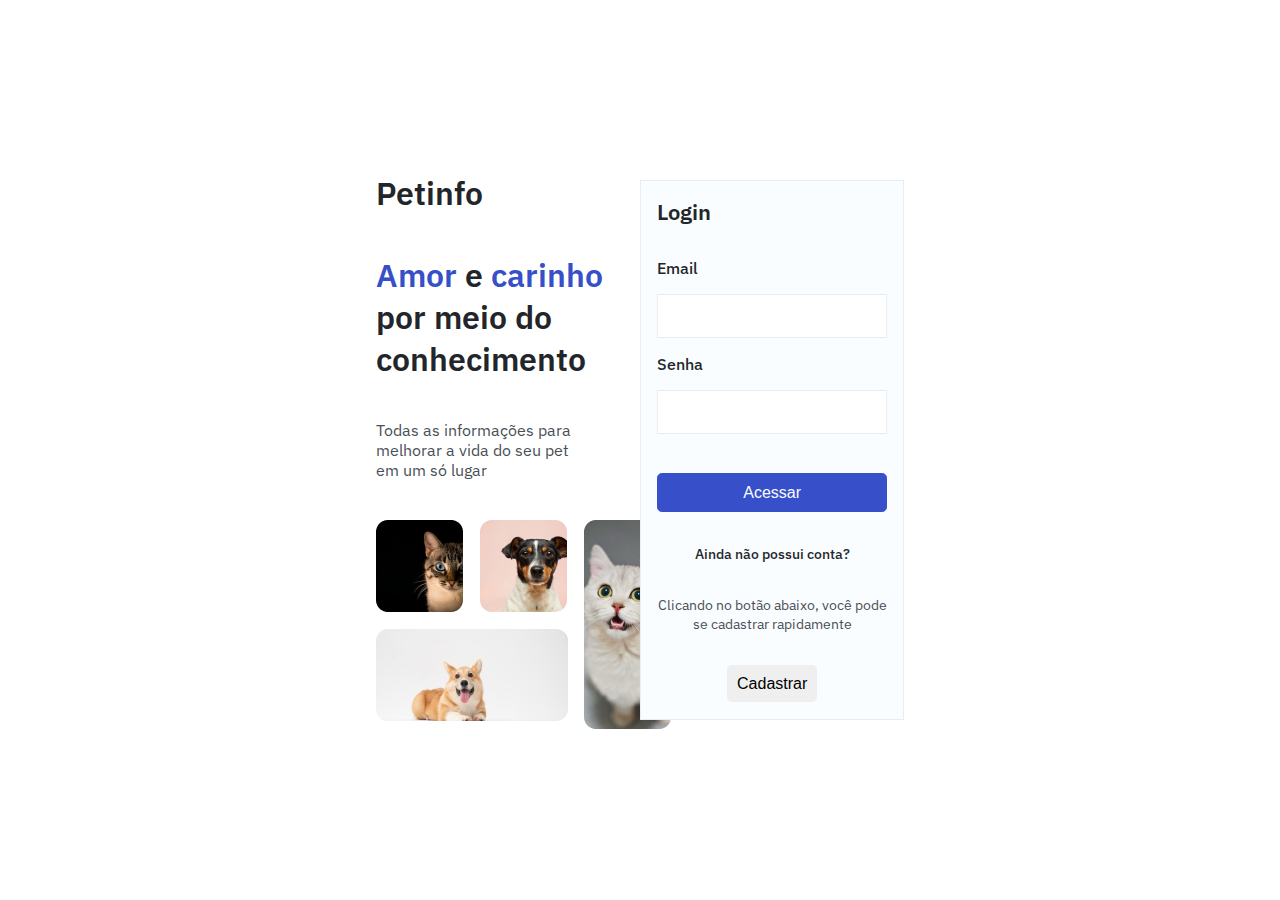
<file: index.html>
<!DOCTYPE html>
<html lang="en">
<head>
    <meta charset="UTF-8">
    <meta name="viewport" content="width=device-width, initial-scale=1.0">
    <link rel="stylesheet" href="/src/styles/buttons.css">
    <link rel="stylesheet" href="/src/styles/index.css">
    <link rel="stylesheet" href="/src/styles/reset.css">
    <link rel="stylesheet" href="/src/styles/globalStyles.css">

    <link href="https://fonts.googleapis.com/css2?family=IBM+Plex+Sans&display=swap" rel="stylesheet">

    <title>Document</title>
</head>
<body>
    <main class="main">
         <section class="login-page">
                <div class="login-page__text-img">
                    <h1>Petinfo</h1>
                    <h2><span>Amor</span> e <span>carinho</span> por meio do conhecimento</h2>
                    <p>Todas as informações para melhorar a vida do seu pet em um só lugar</p>
                    <div class="login-page__img">
                        <div class="div-img">
                            <img src="/src/imgs/Rectangle 2.png" alt="">
                            <img src="/src/imgs/Rectangle 3.png" alt="">
                            <img src="/src/imgs/Rectangle 4.png" alt="">
                        </div>
                          <div>
                              <img src="/src/imgs/Rectangle 5.png" alt="">
                          </div>
                    </div>
                </div>
                
                 <form id="formLogin" class="login-page__form">
                        <h2>Login</h2> 
                        <section class="login-page__form-inputs">
                              <label for="email-input">Email</label>
                              <input name="email" type="text" id="email-input">

                              <label for="password-input">Senha</label>
                              <input name="password" type="password" id="password-input">

                              <button type="submit" class="button-login">Acessar</button>
                        </section>
                        <section class="login-page__form-pre-register">
                                  <h3>Ainda não possui conta?</h3>
                                  <p>Clicando no botão abaixo, você pode se cadastrar rapidamente </p>
                                  <button class="button-pre-register">Cadastrar</button>
                        </section>
                 </form>
         </section>
    </main>
    <script src="/src/scripts/index.js"></script>
</body>
</html>
</file>
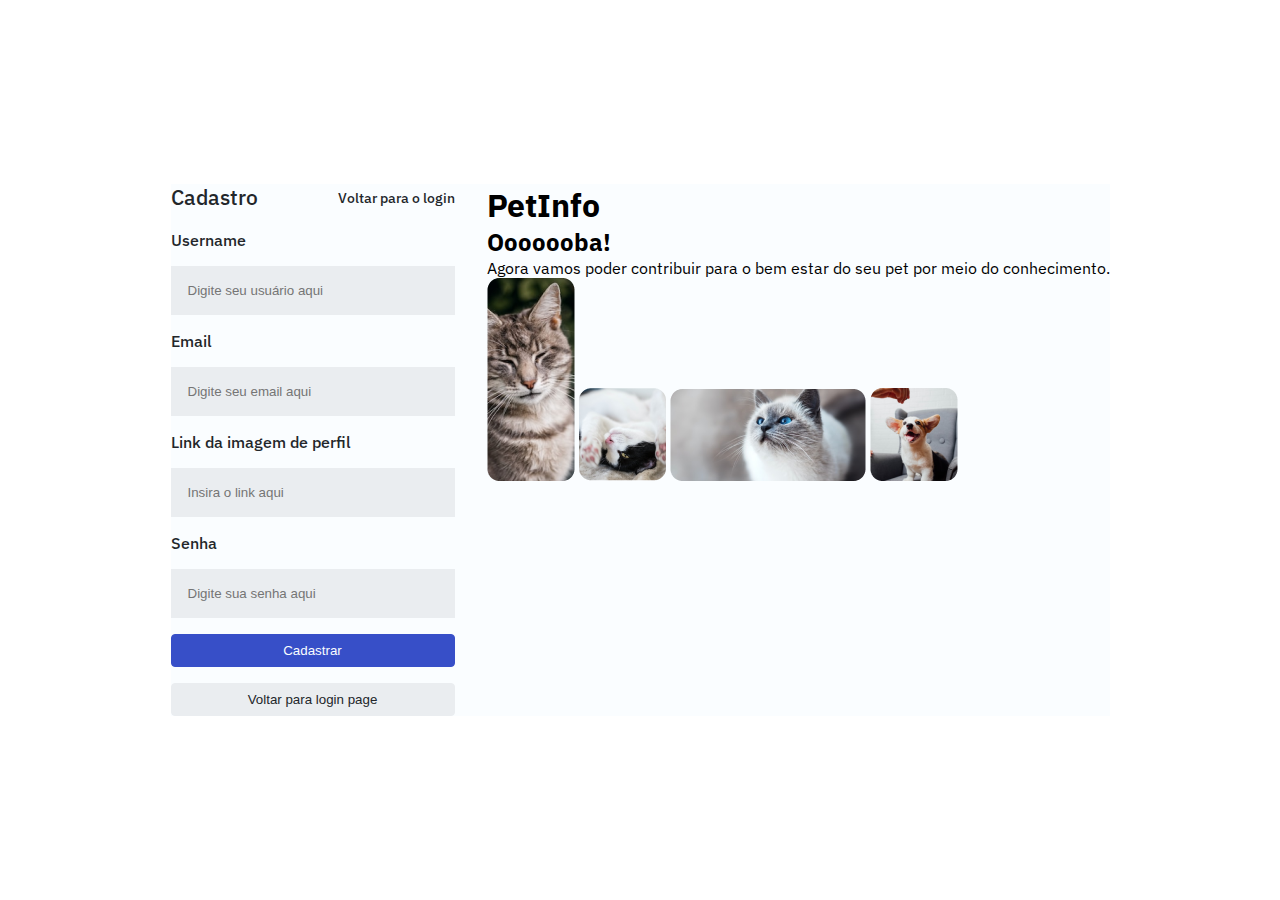
<file: src/pages/register.html>
<!DOCTYPE html>
<html lang="en">

<head>
    <meta charset="UTF-8">
    <meta name="viewport" content="width=device-width, initial-scale=1.0">
    <link rel="stylesheet" href="/src/styles/register.css">
    <link rel="stylesheet" href="/src/styles/globalStyles.css">

    <link href="https://fonts.googleapis.com/css2?family=IBM+Plex+Sans&display=swap" rel="stylesheet">
    <title>Cadastro</title>
</head>

<body>
    <main>
        <section class="main__registerForm">

            <form action="">
                <div class="form__title">
                    <h1>Cadastro</h1>
                    <a href="">Voltar para o login</a>
                </div>

                <section class="register__inputs">

                    <label for="register__username">Username</label>
                    <input type="text" id="register__username" placeholder="Digite seu usuário aqui">

                    <label for="register__email-input">Email</label>
                    <input type="text" id="register__email-input" placeholder="Digite seu email aqui">

                    <label for="register__image-profile">Link da imagem de perfil</label>
                    <input type="url" id="register__image-profile" placeholder="Insira o link aqui">

                    <label for="register__password-input">Senha</label>
                    <input type="password" id="register__password-input" placeholder="Digite sua senha aqui">

                    <button type="submit">Cadastrar</button>
                    <button class="backLoginPage">Voltar para login page</button>
                </section>

            </form>

            <div class="register-page__img-text">
                <h1>PetInfo</h1>
                <h2>Ooooooba!</h2>
                <p>Agora vamos poder contribuir para o bem
                    estar do seu pet por meio do conhecimento.
                </p>
                <div>
                    <img src="/src/imgs/Rectangle 2 (1).png" alt="">
                    <img src="/src/imgs/Rectangle 3 (1).png" alt="">
                    <img src="/src/imgs/Rectangle 4 (1).png" alt="">
                    <img src="/src/imgs/Rectangle 5 (1).png" alt="">
                </div>
            </div>


        </section>

    </main>

</body>

</html>
</file>
<file: src/styles/buttons.css>
button {
  border: 0;
  border-radius: 0.3rem;
  padding: 0.6rem;
  cursor: pointer;
}

.redirect-edit__button {
  border: 1px solid var(--gray600);
  background-color: var(--gray900);
  color: var(--gray100);
}

.redirect-edit__button:hover {
  background-color: var(--gray800);
}

.close-cancel__button {
  background-color: var(--gray600);
  color: var(--gray400);
}

.close-cancel__button:hover {
  color: var(--gray300);
}

.confirm__button {
  background-color: var(--brand100);
  color: var(--gray900);
}

.confirm__button:hover {
  background-color: var(--brand200);
}

.alert__button {
  background-color: var(--alert100);
  color: var(--gray900);
}

.alert__button:hover {
  background-color: var(--alert200);
}
</file>
<file: src/styles/index.css>
body {
    height: 100vh;
}

.main {
    height: 100%;
    display: flex;
    align-items: center;
    justify-content: center;
}

.login-page {
    display: flex;
    flex-direction: row;
    font-family: 'IBM Plex Sans', sans-serif;
    align-items: center;
    width: 41.3%;
    height: 100%;
}

.login-page__text-img {
    display: flex;
    flex-direction: column;
    gap: 2.5rem;
    width: 50%;
}

.login-page__text-img > h1, h2 {
    font-size: 2rem;
    color: var(--gray100);
    font-weight: 600;
}

.login-page__text-img > h2 > span {
    color: var(--brand100);
}

.login-page__text-img > p {
    color: var(--gray300);
    font-size: 1rem;
    max-width: 80%;
}

.login-page__text-img > .login-page__img {
   display: flex;
   align-items: flex-start;
   max-width: 35%;
  gap: 1rem;
}

.login-page__text-img > .login-page__img > div  {
    display: flex;
    flex-wrap: wrap;
    gap: 1.1rem;
}

.login-page__form {
    font-family: 'IBM Plex Sans', sans-serif;
    border: 1px solid var(--gray600);
    background-color: var(--gray900);
    display: flex;
   flex-direction: column;
   gap: 2rem;
   width: 50%;
   padding: 1rem;
   height: 60%;
}

.login-page__form > h2 {
    color: var(--gray100);
    font-size: 1.4rem;
}

.login-page__form-inputs {
    display: flex;
    flex-direction: column;
    gap: 1rem;
}

.login-page__form-inputs > label {
    color: var(--gray100);
    font-size: 1rem;
    font-weight: 500;
}

.login-page__form-inputs > input {
    border: 1px solid var(--gray600);
    height: 2.5rem;
}

.login-page__form-inputs > .button-login {
  background-color: var(--brand100);
  color: var(--gray900);
  border: 1px solid var(--brand100);
  margin-top: 10%;
  font-size: 1rem;
  font-weight: 500;
}

.login-page__form-pre-register {
    display: flex;
    flex-direction: column;
    align-items: center;
    justify-content: center;
    gap: 2rem;
    text-align: center;
}

.login-page__form-pre-register > h3 {
    font-size: 0.9rem;
    font-weight: 500;
    color: var(--gray100);
}

.login-page__form-pre-register > p {
    font-size: 0.9rem;
    color: var(--gray300);
}

.button-pre-register {
    font-size: 1rem;
    font-weight: 500;
}
</file>
<file: src/styles/globalStyles.css>
:root {
  --brand100: hsl(230, 57%, 50%);
  --brand200: hsl(230, 68%, 54%);
  --gray100: hsl(210, 11%, 15%);
  --gray200: hsl(210, 10%, 23%);
  --gray300: hsl(210, 9%, 31%);
  --gray400: hsl(210, 7%, 56%);
  --gray500: hsl(210, 11%, 71%);
  --gray600: hsl(210, 16%, 93%);
  --gray700: hsl(210, 17%, 95%);
  --gray800: hsl(210, 17%, 98%);
  --gray900: hsl(200, 100%, 99%);
  --alert100: hsl(349, 57%, 50%);
  --alert200: hsl(349, 69%, 55%);
  --sucess100: hsl(162, 88%, 26%);
}

body {
  font-family: "Inter, sans-serif";
}

.container {
  max-width: 50rem;
  margin: 0 auto;
}

dialog {
  border: 0;
  width: 48rem;
  max-height: 80vh;
  border-radius: 1rem;
}

dialog::backdrop {
  background-color: rgba(0, 0, 0, 0.5);
}
</file>
<file: src/styles/register.css>
* {
    padding: 0;
    margin: 0;
    box-sizing: border-box;
}

body {
    height: 100vh;
    display: flex;
    justify-content: center;
    align-items: center;
}

.main__registerForm {
    display: flex;
    gap: 2rem;   
    font-family: 'IBM Plex Sans', sans-serif;
    background-color: var(--gray900);
}

.form__title {
    display: flex;
    text-align: center;
    align-items: center;
    gap: 5rem;
}

.form__title > h1 {
    font-size: 1.3rem;
    color: var(--gray100);
    font-weight: 500;
}

.form__title > a {
    text-decoration: none;
    color: var(--gray100);
    font-size: 0.9rem;
    font-weight: 500;
}

.register__inputs {
    display: flex;
    flex-direction: column;
    gap: 1rem;
    margin-top: 1.2rem;
}

.register__inputs > label {
    font-size: 1rem;
    font-weight: 500;
    color: var(--gray100);
}

.register__inputs > input {
background-color: var(--gray600);
color: var(--grey800);
border: 1px solid var(--gray600);
padding: 1rem;
}

.register__inputs > button {
    background-color: var(--brand100);
    border: 1px solid var(--brand100);
    padding: 0.5rem;
    border-radius: 4px;
    color: var(--gray900);
}

.register__inputs .backLoginPage {
    background-color: var(--gray600);
    border: 1px solid var(--gray600);
    color: var(--gray100);
}
</file>
